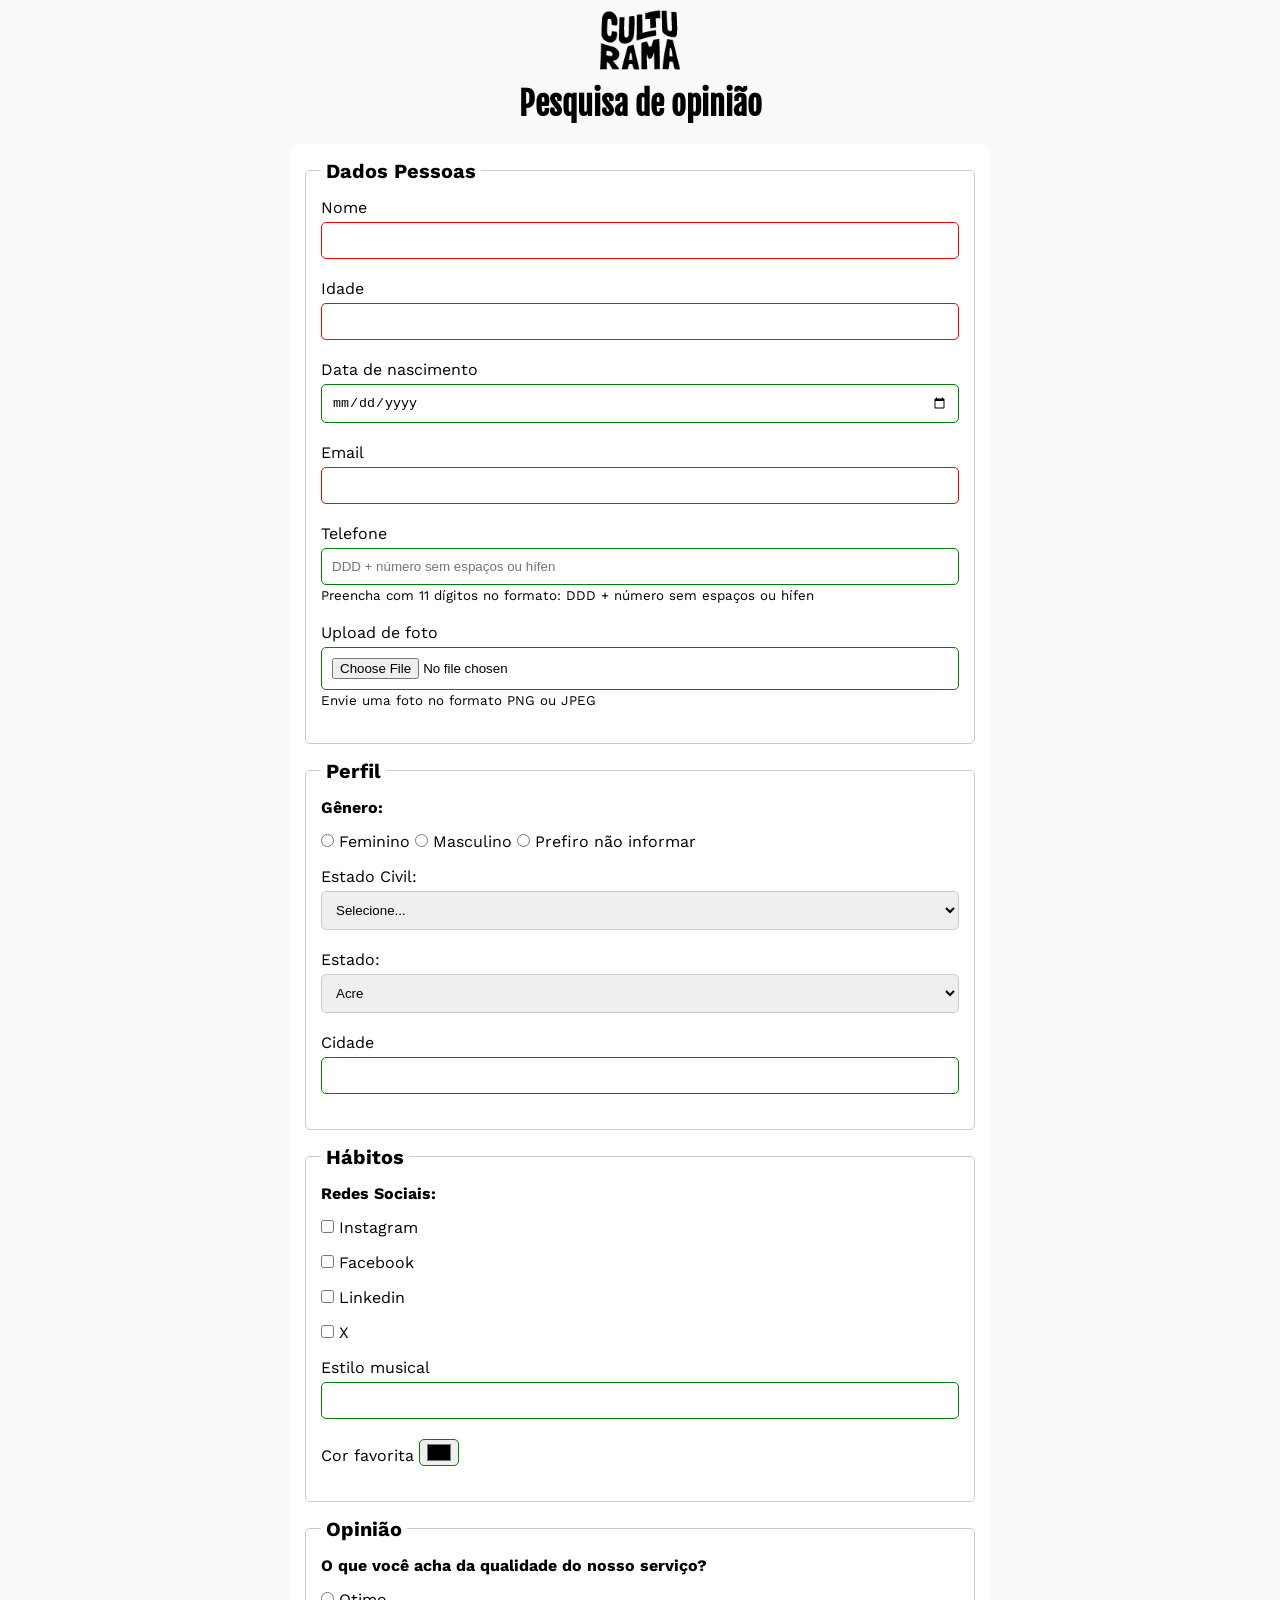
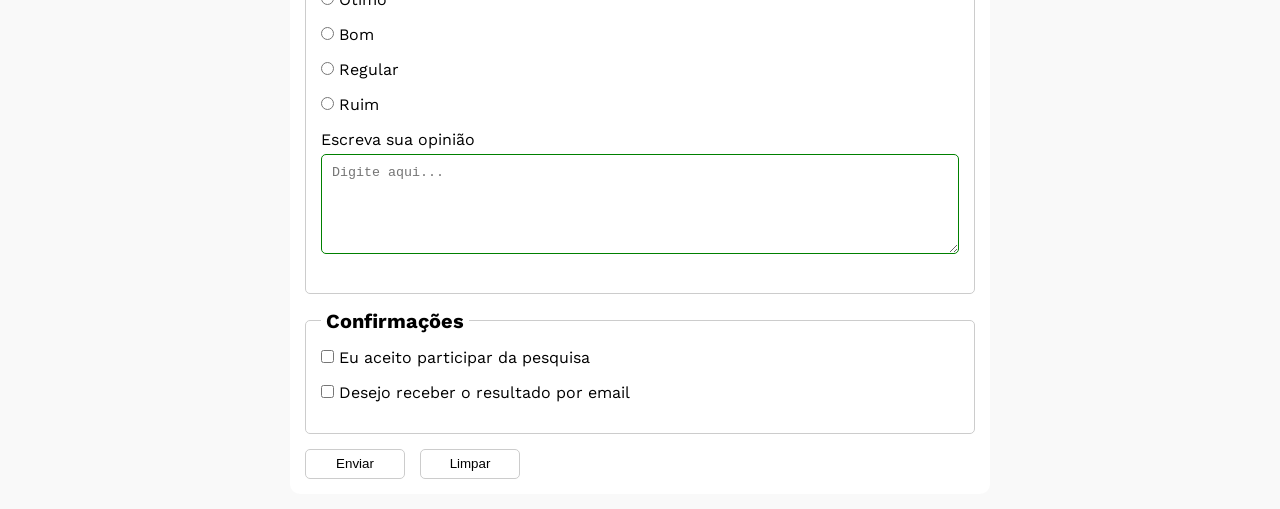
<file: index.html>
<!DOCTYPE html>
<html lang="en">
<head>
    <meta charset="UTF-8">
    <meta name="viewport" content="width=device-width, initial-scale=1.0">
    <meta name="description" content="Participe da pesquisa cultural da Culturama em menos de 2 minutos.">
    <meta property="og:title" content="Pesquisa Culturama 2025">
    <meta property="og:description" content="Compartilhe sua opinião.">
    <meta property="og:image" content="banner.jpg">
    
    <link rel="icon" href="/culturama-favico.png">
    <link rel="stylesheet" href="css/style.css">
    
    <link rel="preconnect" href="https://fonts.googleapis.com">
    <link rel="preconnect" href="https://fonts.gstatic.com" crossorigin>
    <link href="https://fonts.googleapis.com/css2?family=Fjalla+One&family=Work+Sans:ital,wght@0,100..900;1,100..900&display=swap"
        rel="stylesheet">

    <title>Pesquisa Culturama</title>
</head>
<body>
    <main>
        <header>
            <img src="/img/logo-culturama.png" alt="">
            <h1>Pesquisa de opinião</h1>
        </header>
        <section>
            <form action="sucesso.html" method="get">
                <fieldset>
                    <legend>Dados Pessoas</legend>
                    <label for="name">Nome</label>
                    <input id="name" type="text" name="userName" required>
                    <br>
                    <label for="age">Idade</label>
                    <input id="age" type="number" name="userAge" min="12" max="100" required>
                    <br>
                    <label for="birthDate">Data de nascimento</label>
                    <input id="birthDate" type="date" name="userBirthDate">
                    <br>
                    <label for="email">Email</label>
                    <input id="email" type="email" name="userEmail" required>
                    <br>
                    <label for="phoneNumber">Telefone</label>
                    <input id="phoneNumber" type="tel" name="userPhoneNumber" pattern="(0-9){11}" placeholder="DDD + número sem espaços ou hífen" aria-describedby="phoneHelp">
                    <small id="phoneHelp">Preencha com 11 dígitos no formato: DDD + número sem espaços ou hífen</small>
                    <br>
                    <label for="image">Upload de foto</label>
                    <input id="image" type="file" accept="image/*" name="userImage"
                    aria-describedby="imageHelpe">
                    <small id="imageHelpe">Envie uma foto no formato PNG ou JPEG</small>
                    <br>
                </fieldset>
                <fieldset>
                    <legend>Perfil</legend>
                    <p>Gênero:</p>
                    <input id="fem" type="radio" name="userGender" value="feminino">
                    <label for="fem">Feminino</label>

                    <input id="masc" type="radio" name="userGender" value="masculino">
                    <label for="masc">Masculino</label>

                    <input id="notInformed" type="radio" name="userGender" value="notInformed">
                    <label for="notInformed">Prefiro não informar</label>
                    
                    <br>

                    <label for="maritalStatus">Estado Civil:</label>
                    <select id="maritalStatus" name="maritalStatus">
                        <option value="notInformed">Selecione...</option>
                        <option value="casado">Casado</option>
                        <option value="solteiro">Solteiro</option>
                        <option value="divorciado">Divorciado</option>
                        <option value="uniao estavel">União estável</option>
                    </select>

                    <label for="state">Estado:</label>
                    <select id="state" name="userState" required>
                        <option value="acre">Acre</option>
                        <option value="alagoas">Alagoas</option>
                        <option value="amapa">Amapá</option>
                        <option value="amazonas">Amazonas</option>
                        <option value="bahia">Bahia</option>
                        <option value="ceara">Ceará</option>
                        <option value="distritoFederal">Distrito Federal</option>
                        <option value="espiritoSanto">Espirito Santo</option>
                        <option value="goias">Goiás</option>
                        <option value="maranhao">Maranhão</option>
                        <option value="matoGrossoDoSul">Mato Grosso do Sul</option>
                        <option value="matoGrosso">Mato Grosso</option>
                        <option value="minasGerais">Minas Gerais</option>
                        <option value="para">Pará</option>
                        <option value="paraiba">Paraíba</option>
                        <option value="parana">Paraná</option>
                        <option value="pernambuco">Pernambuco</option>
                        <option value="piaui">Piauí</option>
                        <option value="rioDeJaneiro">Rio de Janeiro</option>
                        <option value="rioGrandeDoNorte">Rio Grande do Norte</option>
                        <option value="rioGrandeDoSul">Rio Grande do Sul</option>
                        <option value="rondonia">Rondônia</option>
                        <option value="roraima">Roraima</option>
                        <option value="santaCatarina">Santa Catarina</option>
                        <option value="saoPaulo">São Paulo</option>
                        <option value="sergipe">Sergipe</option>
                        <option value="tocantins">Tocantins</option>
                    </select>

                    <label for="city">Cidade</label>
                    <input id="city" type="text" name="userCity">
                </fieldset>

                <fieldset>
                    <legend>Hábitos</legend>
                    <p>Redes Sociais:</p>
                    <input id="instagram" type="checkbox" name="social" value="instagram">
                    <label for="instagram">Instagram</label>
                    <br>
                    <input id="facebook" type="checkbox" name="social" value="facebook">
                    <label for="facebook">Facebook</label>
                    <br>
                    <input id="linkedin" type="checkbox" name="social" value="linkedin">
                    <label for="linkedin">Linkedin</label>
                    <br>
                    <input id="x" type="checkbox" name="social" value="x">
                    <label for="x">X</label>
                    <br>

                    <label for="musicStyle">Estilo musical</label>
                    <input list="styleTypes" type="text" name="userMusicStyle" id="musicStyle">
                    <datalist id="styleTypes">
                        <option value="Rock">
                        <option value="Pop">
                        <option value="Samba">
                        <option value="Sertanejo">
                    </datalist>
                    <br>
                    <label for="favoriteColor">Cor favorita</label>
                    <input type="color" name="userFavoriteColor" id="favoriteColor">
                    <br>
                </fieldset>
                <fieldset>
                    <legend>Opinião</legend>
                    <p>O que você acha da qualidade do nosso serviço?</p>
                    <input type="radio" name="UserOpinion" id="excellent" value="excellent">
                    <label for="excellent">Otimo</label>
                    <br>
                    <input type="radio" name="UserOpinion" id="good" value="good">
                    <label for="good">Bom</label>
                    <br>
                    <input type="radio" name="UserOpinion" id="regular" value="regular">
                    <label for="regular">Regular</label>
                    <br>
                    <input type="radio" name="UserOpinion" id="bad" value="bad">
                    <label for="bad">Ruim</label>
                    <br>
                    <label for="comment">Escreva sua opinião</label>
                    <textarea name="userComment" id="comment" placeholder="Digite aqui..."></textarea>
                </fieldset>

                <fieldset>
                    <legend>Confirmações</legend>

                    <input type="checkbox" name="userLgpd" id="userLgpdTerm" value="accept" required>
                    <label for="userLgpdTerm">Eu aceito participar da pesquisa</label>
                    <br>
                    <input type="checkbox" name="userGetResult" id="getResult" value="accept">
                    <label for="getResult">Desejo receber o resultado por email</label>
                </fieldset>
                <button type="submit" aria-label="Enviar dados do formulário">Enviar</button>
                <button type="reset" aria-label="Limpar dados do formulário">Limpar</button>
            </form>
        </section>
    </main>
</body>
</html>
</file>
<file: css/style.css>
*{
    margin: 0;
    padding: 0;
    box-sizing: border-box;
}
img{
    width: 100px;
}
h1{
    font-family: "Fjalla One", sans-serif;
}
body{
    background-color: #f9f9f9;
    font-family: "Work Sans", sans-serif;
}
main{
    width: 100%;
    max-width: 700px;
    margin: 0 auto;
}
header{
    text-align: center;
    margin-bottom: 20px;
}
form{
    background-color: #ffffff;
    padding: 15px;
    border-radius: 10px;
    margin-bottom: 15px;
}
fieldset{
    padding: 15px;
    border: 1px solid #cccccc;
    border-radius: 5px;
    margin-bottom: 15px;
}
legend{
    font-weight: bold;
    font-size: 20px;
    padding: 0 5px;
}
label{
    display: inline-block;
    margin-bottom: 5px;
}
input[type="tel"],
input[type="file"]{
    margin-bottom: 0;
}
small{
    display: inline-block;
    margin-bottom: 20px;
}
input:focus{
    border-color: cornflowerblue;
    outline: none;
}
input, select,  textarea{
    width: 100%;
    padding: 10px;
    margin-bottom: 20px;
    border: 1px solid #cccccc;
    border-radius: 5px;
}
textarea{
    min-height: 100px;
}

input[type="radio"],
input[type="checkbox"]{
    width: auto;
}

input[type="color"]{
    width: 40px;
    padding: 0 5px;
}

input:invalid,
section:invalid,
textarea:invalid{
    border-color: red;
}

input:valid,
section:valid,
textarea:valid {
    border-color: green;
}

p{
    margin-bottom: 15px;
    font-weight: bold;
}

button{
    width: 100px;
    height: 30px;
    margin-right: 10px;
    background-color: #ffffff;
    border: 1px, solid, #cccccc;
    border-radius: 5px;
    cursor: pointer;
}

button[type="submit"]:hover{
    background-color: green;
    color: #ffffff;
}

button[type="reset"]:hover {
    background-color: orangered;
    color: #ffffff;
}
</file>
